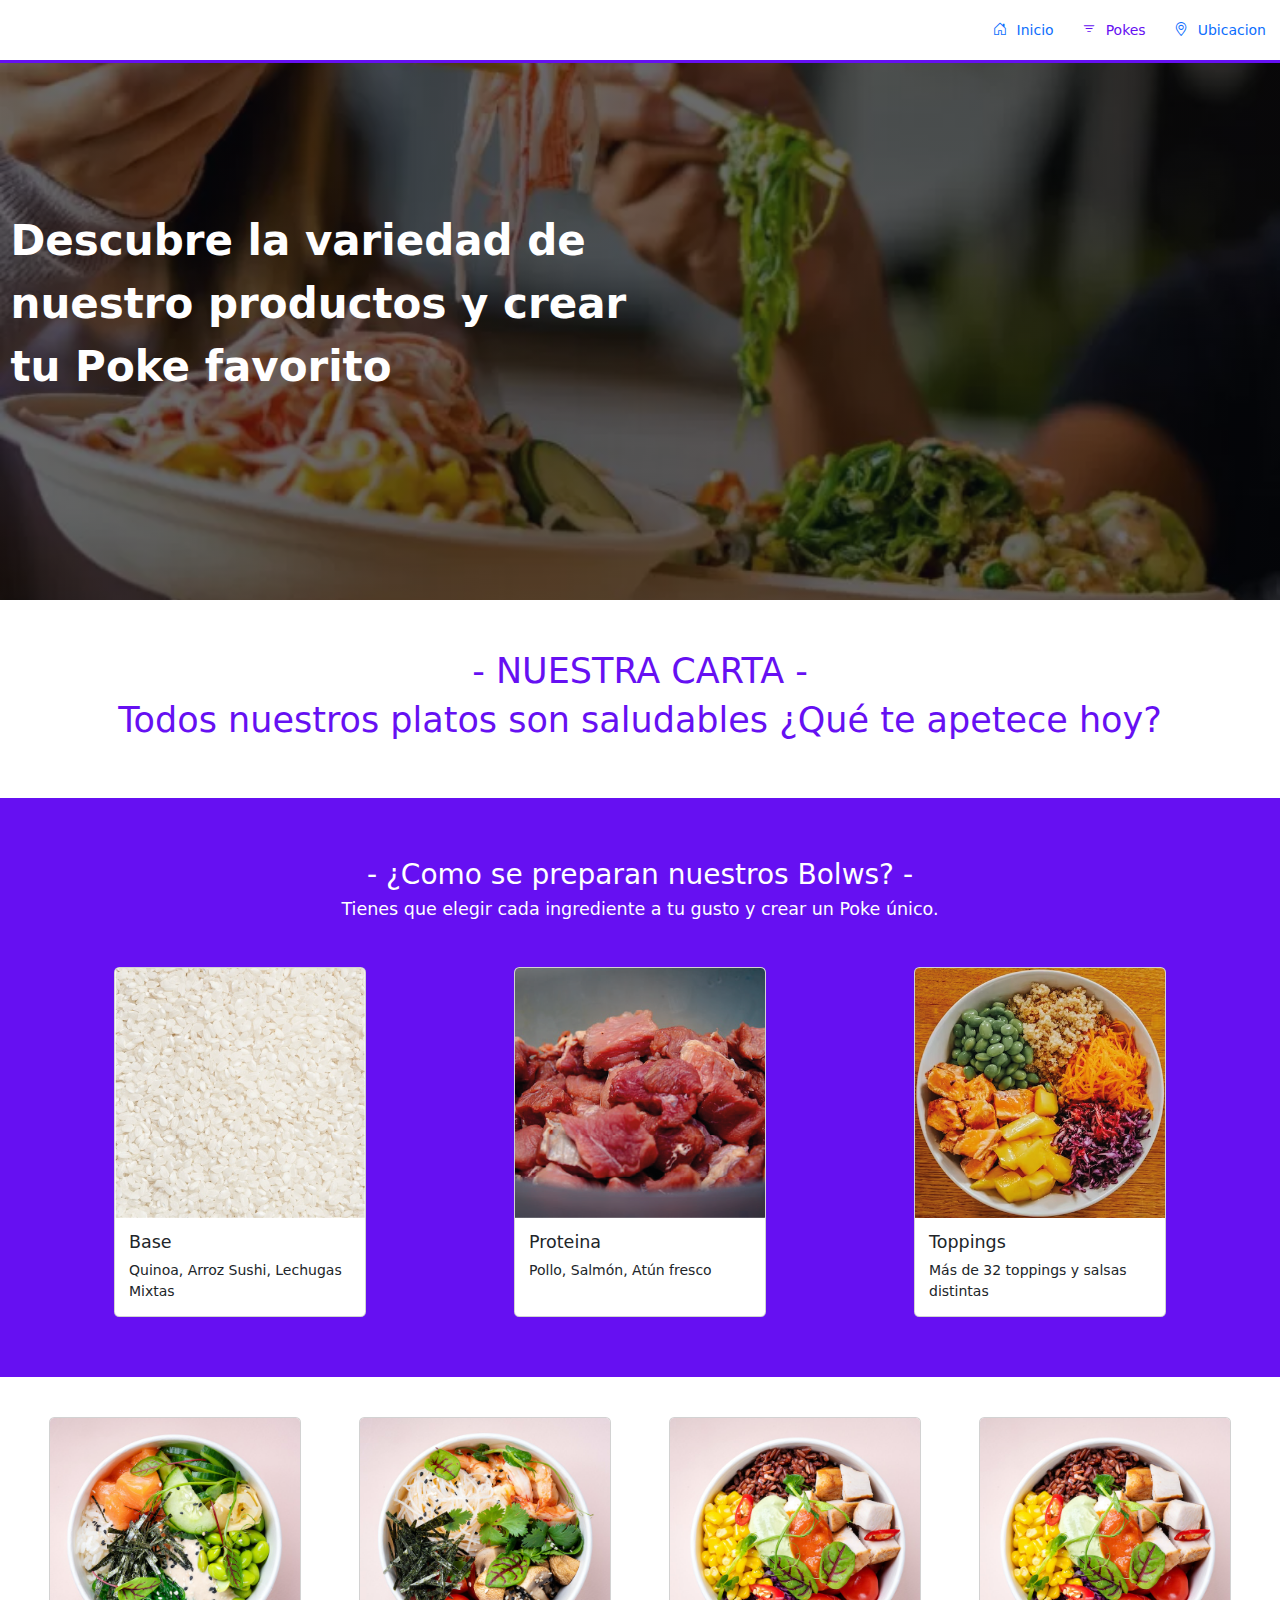
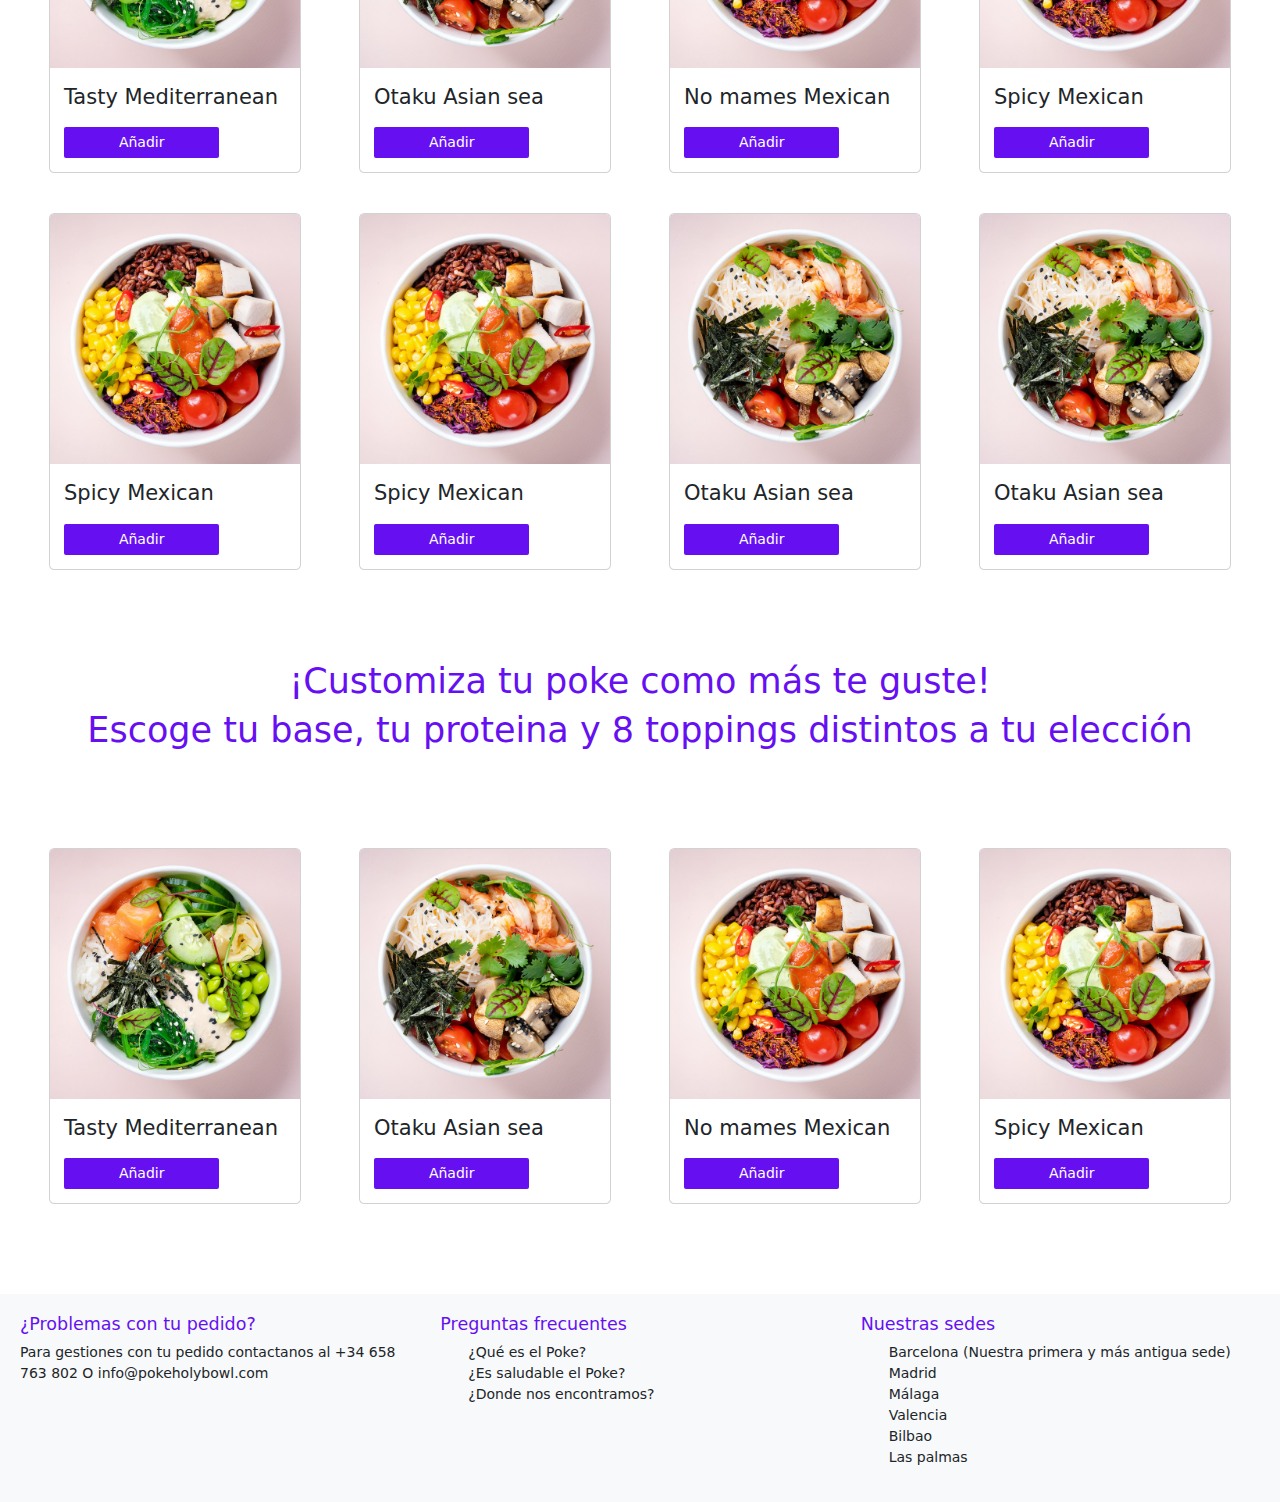
<file: html/pokes.html>
<!DOCTYPE html>
<html lang="en">
  <head>
    <meta charset="UTF-8" />
    <meta http-equiv="X-UA-Compatible" content="IE=edge" />
    <meta name="viewport" content="width=device-width, initial-scale=1.0" />
    <link
      rel="stylesheet"
      href="https://cdn.jsdelivr.net/npm/bootstrap@5.2.3/dist/css/bootstrap.min.css"
    />

    <!--Fuentes-->
    <link rel="preconnect" href="https://fonts.googleapis.com" />
    <link rel="preconnect" href="https://fonts.gstatic.com" crossorigin />
    <link
      href="https://fonts.googleapis.com/css2?family=Nunito:ital,wght@0,400;1,300&display=swap"
      rel="stylesheet"
    />
    <link
      rel="stylesheet"
      href="https://cdn.jsdelivr.net/npm/bootstrap-icons@1.10.5/font/bootstrap-icons.css"
    />
    <!--CSS propio-->
    <link rel="stylesheet" href="../css/style.css" />
    <title>Poke Holy Bowls</title>
  </head>
  <body>
    <nav class="nav justify-content-end">
      <a class="nav-link" aria-current="page" href="../index.html"
        ><i class="bi bi-house-door"></i>Inicio</a
      >
      <a class="nav-link active" href="#"><i class="bi bi-filter"></i>Pokes</a>
      <a class="nav-link" href="ubicacion.html"
        ><i class="bi bi-geo-alt"></i>Ubicacion</a
      >
    </nav>
    <!---------------------------------INGREDIENTES POKES--------------------------------------------->
    <div class="container-fluid">
      <div class="row cabecera-carta">
        <div class="col-12 texto-cabecera-carta">
          <p>Descubre la variedad de nuestro productos y crear tu Poke favorito</p>
        </div>
      </div>
      <div class="bases">
        <div class="col-12 box-text-main text-center">
          <h2>- NUESTRA CARTA -</h2>
          <h3>
            Todos nuestros platos son saludables ¿Qué te apetece hoy?
          </h3>
        </div>

        <div class="row d-flex justify-content-center elige-tu-base">
          <div class="col-12 box-ingredientes text-center">
            <h2>- ¿Como se preparan nuestros Bolws? -</h2>
            <h5>
              Tienes que elegir cada ingrediente a tu gusto y crear un Poke único.
            </h5>
          </div>

         <div class="col-lg-4 col-sm-12 d-flex justify-content-center box-card-ingredientes">
          <div class="card box-base" style="width: 18rem;">
            <img src="../img/ingredientes/rice.png" class="card-img-top" alt="imagen">
            <div class="card-body">
              <h5 class="card-title">Base</h5>
              <p class="card-text">Quinoa, Arroz Sushi, Lechugas Mixtas</p>
            </div>
          </div>
        </div>

          <div class="col-lg-4 col-sm-12 d-flex justify-content-center box-card-ingredientes">
          <div class="card box-base" style="width: 18rem;">
            <img src="../img/ingredientes/proteina.png" class="card-img-top" alt="imagen">
            <div class="card-body">
              <h5 class="card-title">Proteina</h5>
              <p class="card-text">Pollo, Salmón, Atún fresco</p>
            </div>
          </div>
        </div>

        <div class="col-lg-4 col-sm-12 d-flex justify-content-center box-card-ingredientes">
          <div class="card box-base" style="width: 18rem;">
            <img src="../img/ingredientes/toppings.png" class="card-img-top" alt="imagen">
            <div class="card-body">
              <h5 class="card-title">Toppings</h5>
              <p class="card-text">Más de 32 toppings y salsas distintas</p>
            </div>
          </div>
        </div>

        </div>
      </div>
    </div>

    <!---------------------------------COMPRAR POKES--------------------------------------------->

    <div class="row popular-pokes">
      <div class="col row-cols-4 box-card">
        <div class="card" style="width: 18rem">
          <img
            src="../img/pokes/mediterrean-poke.jpg"
            class="card-img-top"
            alt="imagen"
          />
          <div class="card-body">
            <p class="card-text">Tasty Mediterranean</p>
            <a class="btn btn-primary">Añadir</a>
          </div>
        </div>
      </div>

      <div class="col box-card">
        <div class="card" style="width: 18rem">
          <img src="../img/pokes/asian-poke.jpg" class="card-img-top" alt="imagen"/>
          <div class="card-body">
            <p class="card-text">Otaku Asian sea</p>
            <a class="btn btn-primary">Añadir</a>
          </div>
        </div>
      </div>

      <div class="col box-card">
        <div class="card" style="width: 18rem">
          <img
            src="../img/pokes/mexican-poke.jpg"
            class="card-img-top"
            alt="imagen"
          />
          <div class="card-body">
            <p class="card-text">No mames Mexican</p>
            <a class="btn btn-primary">Añadir</a>
          </div>
        </div>
      </div>

      <div class="col box-card">
        <div class="card" style="width: 18rem">
          <img
            src="../img/pokes/mexican-poke.jpg"
            class="card-img-top"
            alt="imagen"
          />
          <div class="card-body">
            <p class="card-text">Spicy Mexican</p>
            <a class="btn btn-primary">Añadir</a>
          </div>
        </div>
      </div>

      <div class="col box-card">
        <div class="card" style="width: 18rem">
          <img
            src="../img/pokes/mexican-poke.jpg"
            class="card-img-top"
            alt="imagen"
          />
          <div class="card-body">
            <p class="card-text">Spicy Mexican</p>
            <a class="btn btn-primary">Añadir</a>
          </div>
        </div>
      </div>  

      <div class="col box-card">
        <div class="card" style="width: 18rem">
          <img
            src="../img/pokes/mexican-poke.jpg"
            class="card-img-top"
            alt="imagen"
          />
          <div class="card-body">
            <p class="card-text">Spicy Mexican</p>
            <a class="btn btn-primary">Añadir</a>
          </div>
        </div>
      </div>
      
      <div class="col box-card">
        <div class="card" style="width: 18rem">
          <img src="../img/pokes/asian-poke.jpg" class="card-img-top" alt="imagen"/>
          <div class="card-body">
            <p class="card-text">Otaku Asian sea</p>
            <a class="btn btn-primary">Añadir</a>
          </div>
        </div>
      </div>

      <div class="col box-card">
        <div class="card" style="width: 18rem">
          <img src="../img/pokes/asian-poke.jpg" class="card-img-top" alt="imagen"/>
          <div class="card-body">
            <p class="card-text">Otaku Asian sea</p>
            <a class="btn btn-primary">Añadir</a>
          </div>
        </div>
      </div>
    </div>
    <!----------------------------- CREA TU POKE ------------------------------>
    <div class="col-12 box-text-main text-center">
      <h2>¡Customiza tu poke como más te guste!</h2>
      <h3>
        Escoge tu base, tu proteina y 8 toppings distintos a tu elección
      </h3>
    </div>
    <div class="row popular-pokes">
      <div class="col row-cols-4 box-card">
        <div class="card" style="width: 18rem">
          <img
            src="../img/pokes/mediterrean-poke.jpg"
            class="card-img-top"
            alt="imagen"
          />
          <div class="card-body">
            <p class="card-text">Tasty Mediterranean</p>
            <a class="btn btn-primary">Añadir</a>
          </div>
        </div>
      </div>

      <div class="col box-card">
        <div class="card" style="width: 18rem">
          <img
            src="../img/pokes/asian-poke.jpg"
            class="card-img-top"
            alt="imagen"
          />
          <div class="card-body">
            <p class="card-text">Otaku Asian sea</p>
            <a class="btn btn-primary">Añadir</a>
          </div>
        </div>
      </div>

      <div class="col box-card">
        <div class="card" style="width: 18rem">
          <img
            src="../img/pokes/mexican-poke.jpg"
            class="card-img-top"
            alt="imagen"
          />
          <div class="card-body">
            <p class="card-text">No mames Mexican</p>
            <a class="btn btn-primary">Añadir</a>
          </div>
        </div>
      </div>

      <div class="col box-card">
        <div class="card" style="width: 18rem">
          <img
            src="../img/pokes/mexican-poke.jpg"
            class="card-img-top"
            alt="imagen"
          />
          <div class="card-body">
            <p class="card-text">Spicy Mexican</p>
            <a class="btn btn-primary">Añadir</a>
          </div>
        </div>
      </div>
    </div>

    <!-----------------------------FOOTER------------------------------>

    <footer>
      <div class="row">
        <div class="col-lg-4 box-footer justif-content-center">
          <h5>¿Problemas con tu pedido?</h5>
          <p>
            Para gestiones con tu pedido contactanos al +34 658 763 802 O
            info@pokeholybowl.com
          </p>
        </div>
        <div class="col-lg-4 box-footer">
          <h5>Preguntas frecuentes</h5>
          <ul>
            <li>¿Qué es el Poke?</li>
            <li>¿Es saludable el Poke?</li>
            <li>¿Donde nos encontramos?</li>
          </ul>
        </div>
        <div class="col-lg-4 box-footer">
          <h5>Nuestras sedes</h5>
          <ul>
            <li>Barcelona (Nuestra primera y más antigua sede)</li>
            <li>Madrid</li>
            <li>Málaga</li>
            <li>Valencia</li>
            <li>Bilbao</li>
            <li>Las palmas</li>
          </ul>
        </div>
      </div>
    </footer>
    <script src="https://cdn.jsdelivr.net/npm/bootstrap@5.2.3/dist/js/bootstrap.bundle.min.js"></script>
  </body>
</html>
</file>
<file: css/style.css>
:root{
    --color-primario: #6610f2;
    --color-footer: #f8f9fa;
    font-family: 'Nunito', sans-serif;
    font-size: 14px;

}

.active{
    color: var(--color-primario);

}

.nav{
    align-items: center;
    outline: solid var(--color-primario);
    height: 60px;
}

.nav-link{
    text-decoration: none;
}

.nav-link i{
 padding-right: 10px;

}

footer{
    margin-top: 50px;
    background-color: var(--color-footer);
    padding: 20px;
}
footer h5{
    color: var(--color-primario)
}
footer ul{
    list-style: none;
}

::-webkit-scrollbar{
    display: none;
}


/* ----------------------------- Pokes on cards ------------------------------*/

.box-card{
    padding: 20px;
    display: flex;
    justify-content: center;

}
.box-card p{
    font-size: 1.5rem;
}
.popular-pokes{
    padding: 20px;
    margin: 0;

}

.box-text-main{
    padding: 50px;  
}

.box-text-main h2, h3{
    font-size: 2.5rem;
    color: var(--color-primario);
}

.btn-primary:hover {
    background-color: #3a0097;
}

.btn-secondary:hover {
    background-color: #00b098;
}

/* ----------------------------- Cabecera login  ------------------------------*/

.box-img-login{
    height: 80vh;
    background:
    linear-gradient(rgba(5,7,12, 0.60), rgba(5, 7, 12, 0.60)),
    url(../img/login_1.jpeg);
    background-size: cover;
}


.informacion{
    margin-top: 150px;
    color: #fff;
    font-weight: bold;
    font-size: 3.5rem;
    display: flex;
    justify-content: center;
    align-items: center;
}


.datos{
    background-color: #fff;
    border-radius: 20px;
    font-size: 1rem;
    padding: 10px;
}

.my-col{  
    padding: 20px;
}

.box-userpass input{
    padding: 10px;
    margin: 10px;
    width: 100%;
    border: none;
    outline: solid lightgray;
}

.btn-primary{
    background-color: var(--color-primario);
    width: 70%;
    border: none;
    padding: 5px;
    border-radius: 2px;
    color: #fff;
}

.login{
    background-repeat: no-repeat;
    display: flex;
    justify-content: center;
    align-items: center; 
}

.btn-log-principal{
    margin-top: 20px;
    justify-content: center;
}

.carta-login{
    background-color: #41ead4;
}

/* ----------------------------- Quienes somos ------------------------------*/


.nuestra-historia{
    height: 50vh;
    background-color: #3a0097;
    color: #fff;
    display: flex;
    padding: 50px;
    font-size: 1.5rem;
    align-items: center;
}
.nuestra-historia h2{
    font-size: 5rem;

}

.historia-text{
    justify-content: flex-end;
    align-items: center;
    color: #fff;
}

.quienes-somos{
    text-align: center;
    color: #fff;
}
/* ----------------------------- Carta ------------------------------*/

.cabecera-carta{
    height: 60vh;
    background: linear-gradient(rgba(5,7,12, 0.60), rgba(5, 7, 12, 0.60)),
    url(../img/cabecera-carta-2.webp);
    background-color: #3a0097; 
    background-position: center;
    background-size: cover;
    
}
.texto-cabecera-carta{
    height: 500px;
    width: 700px;
    display: flex;
    justify-content: center;
    align-items: center;
    color: #fff;
    font-size: 3rem;
    font-weight: bold;
}
.cabecera{
    padding-left: 100px;
    display: none;
}

.elige-tu-base{
    background-color: #6610f2;
    padding: 40px;
}

.box-ingredientes{
    color: white;
    padding: 20px; 
}

.box-card-ingredientes{
    padding: 20px;
}

/* ----------------------------- Media Querys ------------------------------*/


@media screen and (min-width: 576px){
    
    .cabecera{
        display: block;  
    }

    .nuestra-historia{
        height: 50vh;
        padding: 10px;
        font-size: 1.2rem;
        align-items: center;
    }

    .nuestra-historia h2{
        font-size: 3rem;
    
    }
}
</file>
